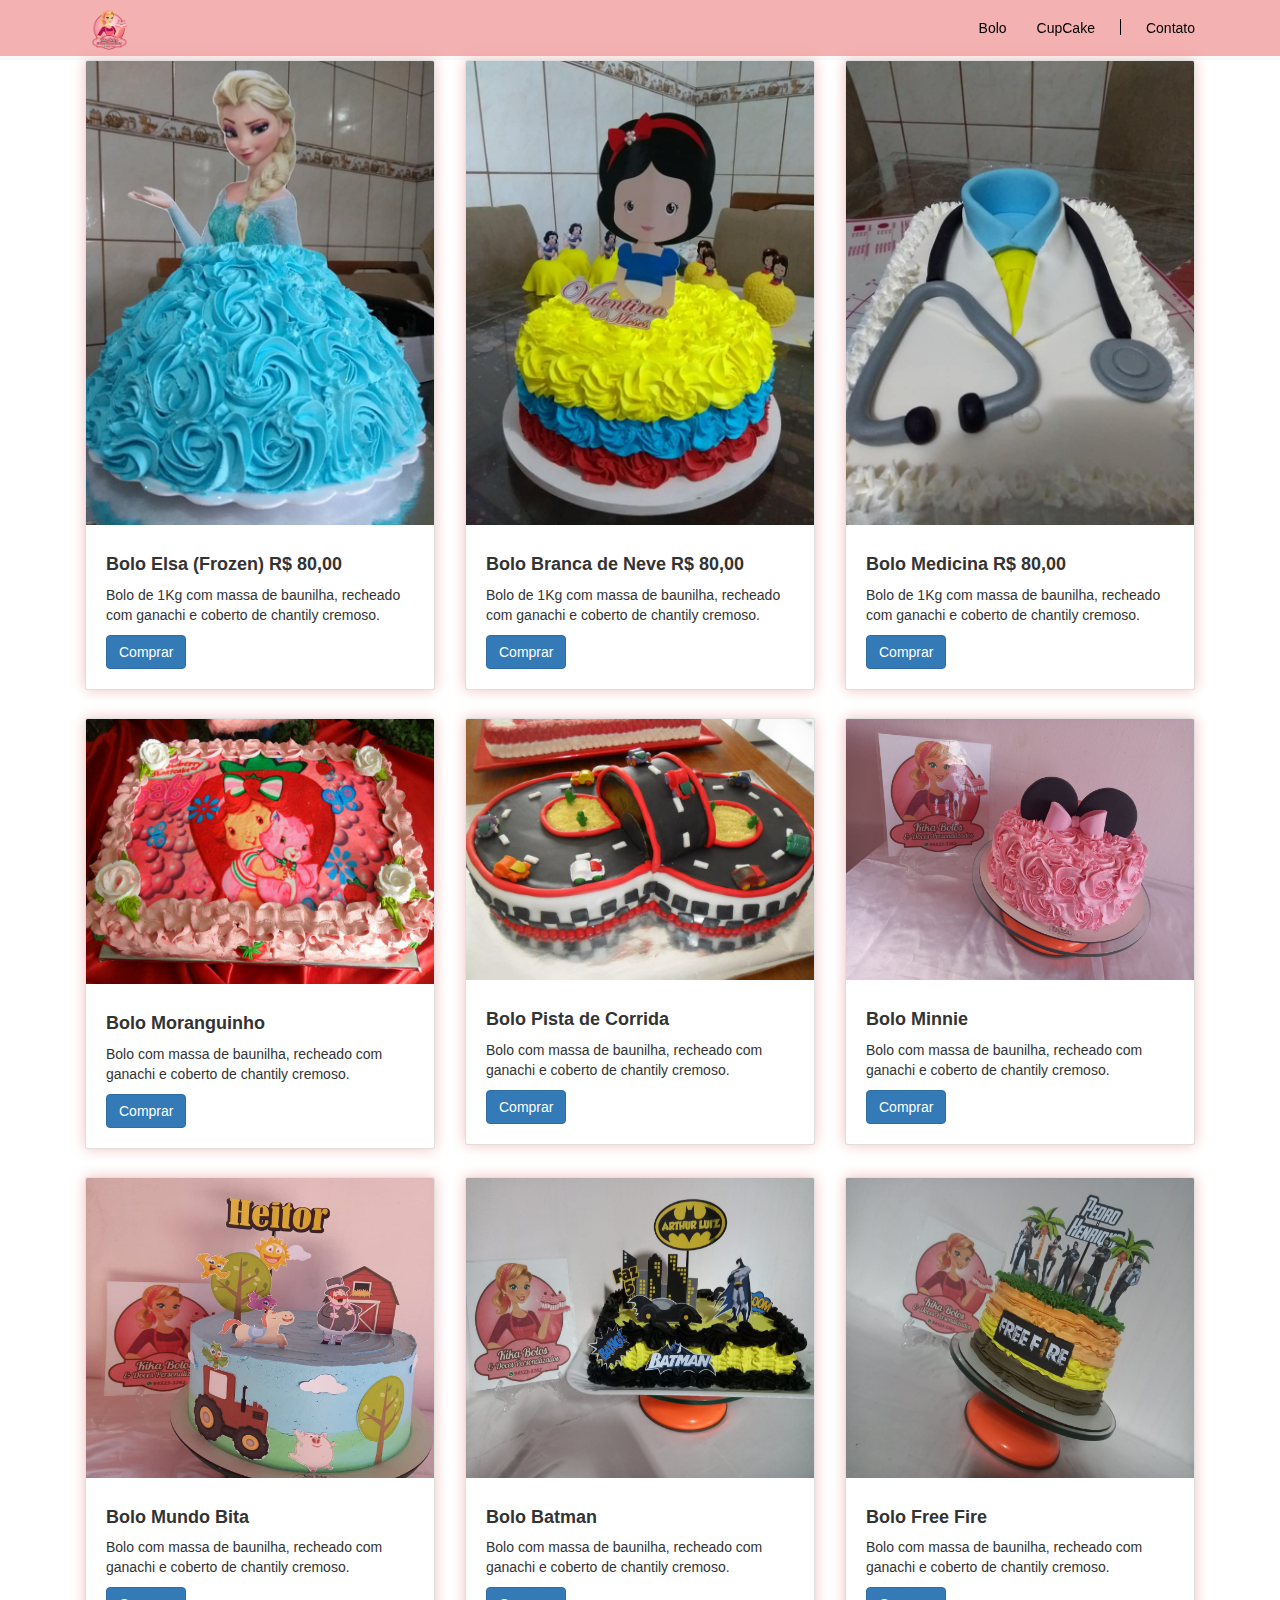
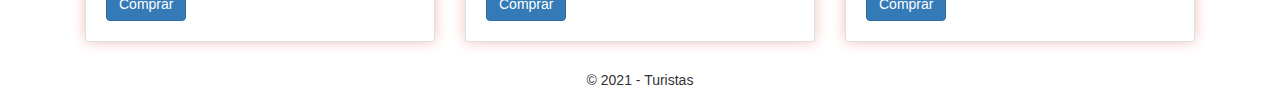
<file: index.html>
<!DOCTYPE html>

<html>

<head>
	<meta charset="utf-8">
	<meta http-equiv="X-UA-Compatible" content="IE=edge">
	<meta name="viewport" content="width=device-width, initial-scale=1">

	<title>Confeitaria - Kika Bolos</title>
	<link rel="icon" href="img/cake_icon.jpg">

	<!-- Bootstrap -->
	<link href="bootstrap/css/bootstrap.min.css" rel="stylesheet">
	<link href="estilo.css" rel="stylesheet">

</head>

<body>
	<!-- Barra de Navegação -->
	<nav class="navbar navbar-fixed-top navbar-default navbar-transparente">
		<div class="container">
			<!-- Deixa a tela dentro de um container (Centralizada) -->

			<!-- header -->
			<div class="navbar-header">

				<!-- Botão para esconder o menu quando a tela diminuir -->
				<button type="button" class="navbar-toggle collapsed" data-toggle="collapse"
					data-target="#barra-navegacao">
					<span class="sr-only">Alternar Menu</span>
					<span class="icon-bar"></span>
					<span class="icon-bar"></span>
					<span class="icon-bar"></span>
				</button>

				<a href="index.html" class="navbar-brand">
					<span class="img-logo">Kika Bolos</span>
				</a>
			</div>

			<!-- Navbar -->
			<div class="collapse navbar-collapse" id="barra-navegacao">
				<ul class="nav navbar-nav navbar-right">
					<li> <a href="index.html">Bolo</a></li>
					<li><a href="cupcake.html">CupCake</a></li>
					<li class="divisor" role="separator"></li>
					<li> <a href="contato.html">Contato</a></li>
				</ul>
			</div>
		</div>
	</nav>

	<!-- /bolos -->
	<!-- /primeira coluna -->
	<div class="album py-5 bg-light"></div>
	<div class="container">
		<div class="row">
			<div class="col-md-4">
				<div class="card">
					<img class="card-img-top" src="img/bolo2.png" style="height:250; width: 359; display: block; "
						alt="Imagem de capa do card">
					<div class="card-body">
						<h4 class="card-title">Bolo Elsa (Frozen) R$ 80,00</h4>
						<p class="card-text">Bolo de 1Kg com massa de baunilha, recheado com ganachi e coberto
							de chantily cremoso.
						</p>
						<a href="#" class="btn btn-primary">Comprar</a>
					</div>
				</div>
			</div>
			<div class="col-md-4">
				<div class="card">
					<img class="card-img-top" src="img/bolo3.png" style="height:250; width: 359; display: block; "
						alt="Imagem de capa do card">
					<div class="card-body">
						<h4 class="card-title">Bolo Branca de Neve R$ 80,00</h4>
						<p class="card-text">Bolo de 1Kg com massa de baunilha, recheado com ganachi e coberto
							de chantily cremoso.
						</p>
						<a href="#" class="btn btn-primary">Comprar</a>
					</div>
				</div>
			</div>
			<div class="col-md-4">
				<div class="card">
					<img class="card-img-top" src="img/bolo1.png" style="height:250; width: 359; display: block; "
						alt="Imagem de capa do card">
					<div class="card-body">
						<h4 class="card-title">Bolo Medicina R$ 80,00</h4>
						<p class="card-text">Bolo de 1Kg com massa de baunilha, recheado com ganachi e coberto
							de chantily cremoso.
						</p>
						<a href="#" class="btn btn-primary">Comprar</a>
					</div>
				</div>
			</div>

			<!-- /segunda coluna -->
			<div class="col-md-4">
				<div class="card">
					<img class="card-img-top" src="img/3.jpg" style="height:265px; width: 359; display: block; "
						alt="Imagem de capa do card">
					<div class="card-body">
						<h4 class="card-title">Bolo Moranguinho</h4>
						<p class="card-text">Bolo com massa de baunilha, recheado com ganachi e coberto
							de chantily cremoso.
						</p>
						<a href="#" class="btn btn-primary">Comprar</a>
					</div>
				</div>
			</div>
			<div class="col-md-4">
				<div class="card">
					<img class="card-img-top" src="img/4.1.jpg" style="height:250; width: 359; display: block; "
						alt="Imagem de capa do card">
					<div class="card-body">
						<h4 class="card-title">Bolo Pista de Corrida</h4>
						<p class="card-text">Bolo com massa de baunilha, recheado com ganachi e coberto
							de chantily cremoso.
						</p>
						<a href="#" class="btn btn-primary">Comprar</a>
					</div>
				</div>
			</div>
			<div class="col-md-4">
				<div class="card">
					<img class="card-img-top" src="img/5.1.jpg" style="height:250; width: 359; display: block; "
						alt="Imagem de capa do card">
					<div class="card-body">
						<h4 class="card-title">Bolo Minnie</h4>
						<p class="card-text">Bolo com massa de baunilha, recheado com ganachi e coberto
							de chantily cremoso.
						</p>
						<a href="#" class="btn btn-primary">Comprar</a>
					</div>
				</div>
			</div>

			<!-- /terceira coluna-->
			<div class="col-md-4">
				<div class="card">
					<img class="card-img-top" src="img/6.1.jpg" style="height:300px; width: 359; display: block; "
						alt="Imagem de capa do card">
					<div class="card-body">
						<h4 class="card-title">Bolo Mundo Bita</h4>
						<p class="card-text">Bolo com massa de baunilha, recheado com ganachi e coberto
							de chantily cremoso.
						</p>
						<a href="#" class="btn btn-primary">Comprar</a>
					</div>
				</div>
			</div>
			<div class="col-md-4">
				<div class="card">
					<img class="card-img-top" src="img/12.1.jpg" style="height:300px; width: 359; display: block; "
						alt="Imagem de capa do card">
					<div class="card-body">
						<h4 class="card-title">Bolo Batman</h4>
						<p class="card-text">Bolo com massa de baunilha, recheado com ganachi e coberto
							de chantily cremoso.
						</p>
						<a href="#" class="btn btn-primary">Comprar</a>
					</div>
				</div>
			</div>
			<div class="col-md-4">
				<div class="card">
					<img class="card-img-top" src="img/12.2.jpg" style="height:300px; width: 359; display: block; "
						alt="Imagem de capa do card">
					<div class="card-body">
						<h4 class="card-title">Bolo Free Fire</h4>
						<p class="card-text">Bolo com massa de baunilha, recheado com ganachi e coberto
							de chantily cremoso.
						</p>
						<a href="#" class="btn btn-primary">Comprar</a>
					</div>
				</div>
			</div>
		</div>
	</div>


	<footer>
		<p align="center">&copy; 2021 - Turistas</p>
	</footer>

	</div>

</body>

</html>
</file>
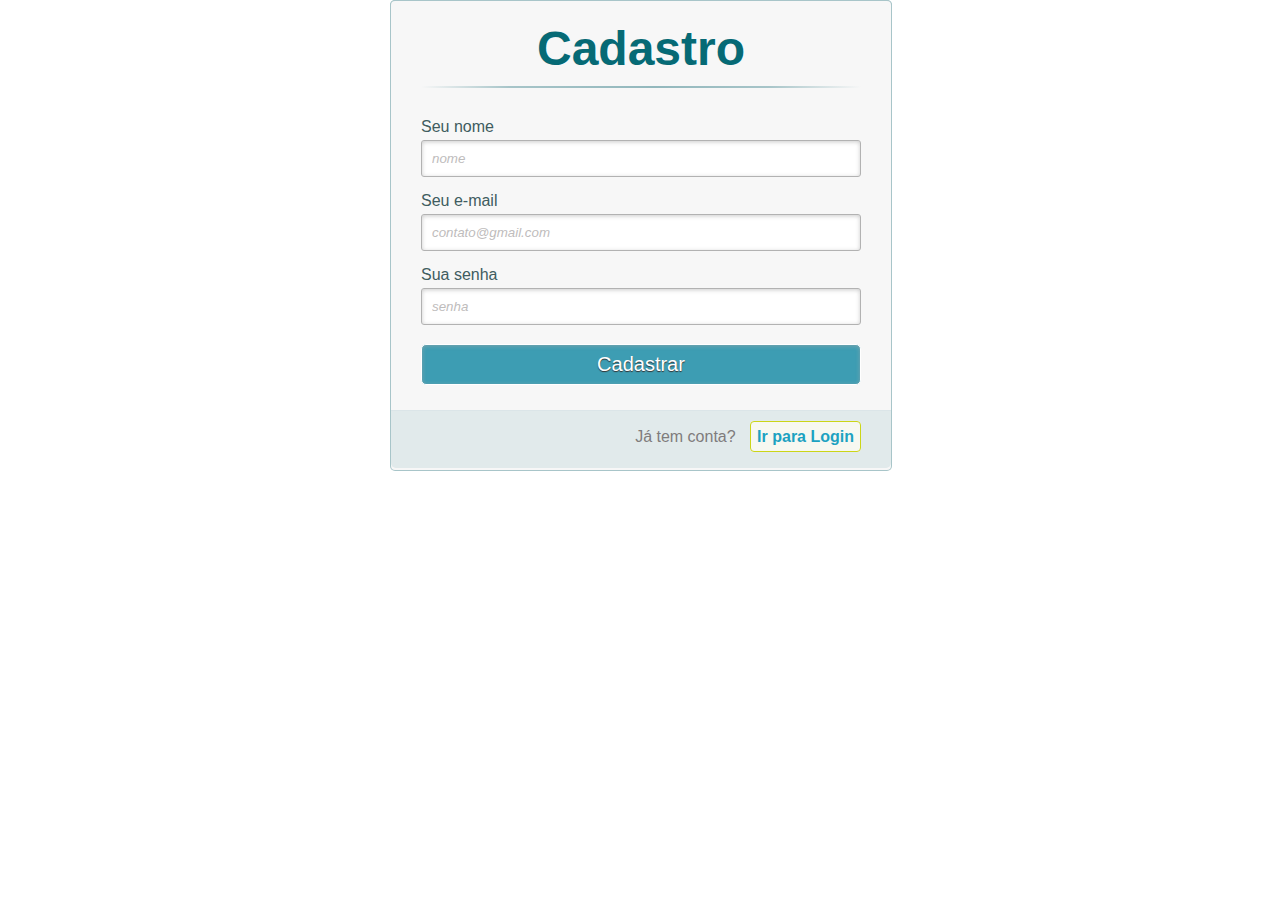
<file: atividade.html>
<!DOCTYPE html>
<head>
  <meta charset="UTF-8" />
  <title> Login e Cadastro </title>
  <meta name="viewport" content="width=device-width, initial-scale=1.0">
  <link rel="stylesheet" type="text/css" href="style.css" />
</head>
<body>
  <div class="container" >
    <a class="links" id="paracadastro"></a>
    <a class="links" id="paralogin"></a>

    <div class="content">
      <!--FORMULÁRIO DE LOGIN-->
      <div id="login">
        <form method="post" action="">
          <h1>Login</h1>
          <p>
            <label for="nome_login">Seu nome</label>
            <input id="nome_login" name="nome_login" required="required" type="text" placeholder="contato@gmail.com"/>
          </p>

          <p>
            <label for="email_login">Seu e-mail</label>
            <input id="email_login" name="email_login" required="required" type="password" placeholder="senha" />
          </p>

          <p>
            <input type="checkbox" name="manterlogado" id="manterlogado" value="" />
            <label for="manterlogado">Manter-me logado</label>
          </p>

          <p>
            <input type="submit" value="Logar"/>
            <a class="center" href="index.html">Logar</a>
          </p>

          <p class="link">
            Ainda não tem conta?
            <a href="#paracadastro">Cadastre-se</a>
          </p>
        </form>
      </div>

      <!--FORMULÁRIO DE CADASTRO-->
      <div id="cadastro">
        <form method="post" action="">
          <h1>Cadastro</h1>

          <p>
            <label for="nome_cad">Seu nome</label>
            <input id="nome_cad" name="nome_cad" required="required" type="text" placeholder="nome" />
          </p>

          <p>
            <label for="email_cad">Seu e-mail</label>
            <input id="email_cad" name="email_cad" required="required" type="email" placeholder="contato@gmail.com"/>
          </p>

          <p>
            <label for="senha_cad">Sua senha</label>
            <input id="senha_cad" name="senha_cad" required="required" type="password" placeholder="senha"/>
          </p>

          <p>
            <input type="submit" value="Cadastrar"/>
          </p>

          <p class="link">
            Já tem conta?
            <a href="#paralogin"> Ir para Login </a>
          </p>
        </form>
      </div>
    </div>
  </div>
</body>
</html>
</file>
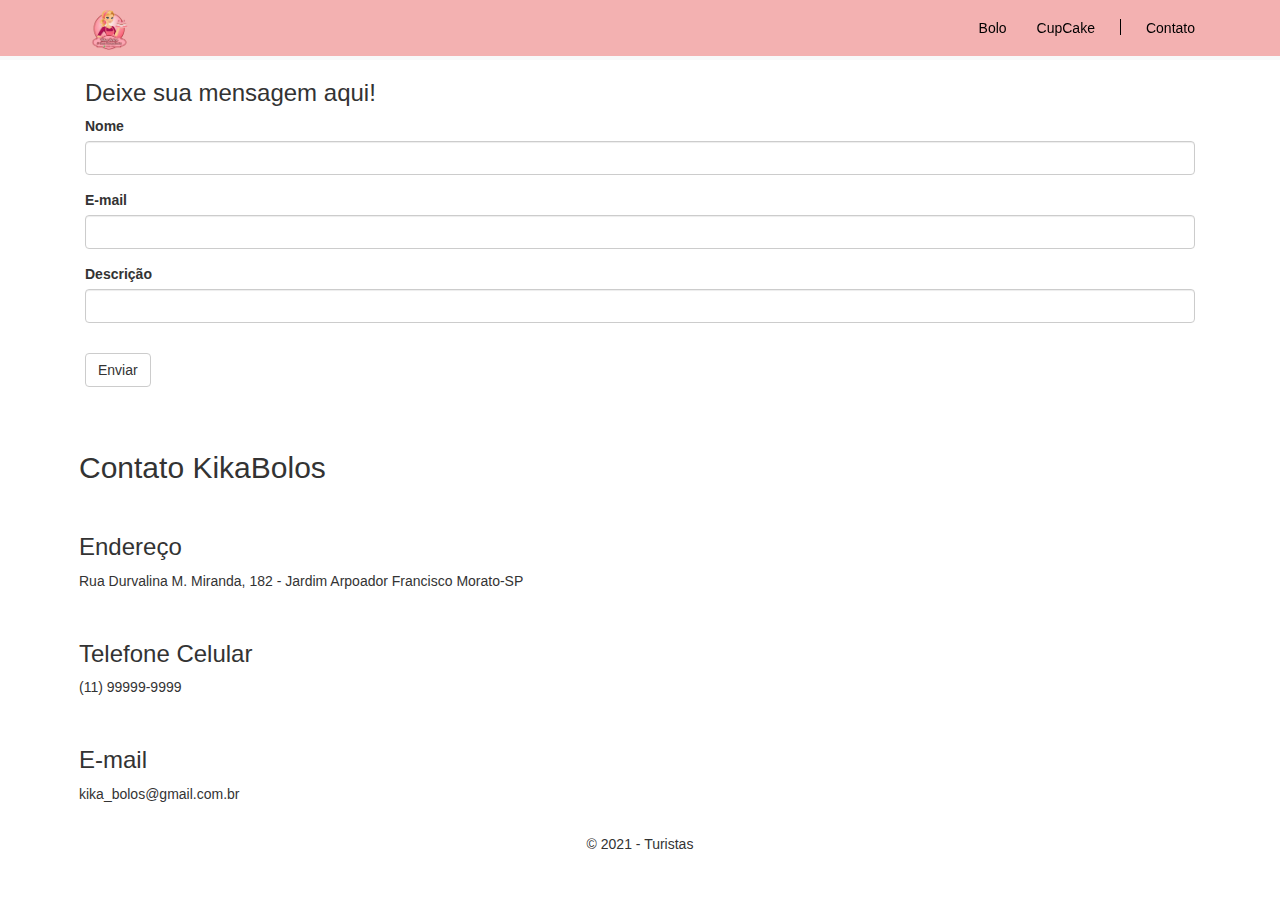
<file: contato.html>
<!DOCTYPE html>

<html>

<head>
	<meta charset="utf-8">
	<meta http-equiv="X-UA-Compatible" content="IE=edge">
	<meta name="viewport" content="width=device-width, initial-scale=1">

	<title>Confeitaria - Kika Bolos</title>
	<link rel="icon" href="img/cake_icon.jpg">

	<!-- Bootstrap -->
	<link href="bootstrap/css/bootstrap.min.css" rel="stylesheet">
	<link href="estilo.css" rel="stylesheet">

</head>

<body>
	<!-- Barra de Navegação -->
	<nav class="navbar navbar-fixed-top navbar-default navbar-transparente">
		<div class="container">
			<!-- Deixa a tela dentro de um container (Centralizada) -->
			<!-- header -->
			<div class="navbar-header">

				<!-- Botão para esconder o menu quando a tela diminuir -->
				<button type="button" class="navbar-toggle collapsed" data-toggle="collapse"
					data-target="#barra-navegacao">
					<span class="sr-only">Alternar Menu</span>
					<span class="icon-bar"></span>
					<span class="icon-bar"></span>
					<span class="icon-bar"></span>
				</button>

				<a href="index.html" class="navbar-brand">
					<span class="img-logo">Kika Bolos</span>
				</a>
			</div>

			<!-- Navbar -->
			<div class="collapse navbar-collapse" id="barra-navegacao">
				<ul class="nav navbar-nav navbar-right">
					<li> <a href="index.html">Bolo</a></li>
					<li><a href="cupcake.html">CupCake</a></li>
					<li class="divisor" role="separator"></li>
					<li> <a href="contato.html">Contato</a></li>
				</ul>
			</div>
		</div>
	</nav>


	<!-- Contato -->
	<div class="album py-5 bg-light"></div>
	<div class="container">
		<form>
			<h3>Deixe sua mensagem aqui!</h3>

			<!-- Nome -->
			<div class="form-group">
				<label for="nome">Nome</label>
				<input type="text" class="form-control" id="nome">
			</div>

			<!-- E-mail -->
			<div class="form-group">
				<label for="email">E-mail</label>
				<input type="email" class="form-control" id="email">
			</div>

			<!-- Descrição -->
			<div class="fiel dmw-100 pb-5">
				<label for="descricao">Descrição</label>
				<input type="descricao" class="form-control" id="descricao">
			</div>


			<button type="submit" class="btn btn-default">Enviar</button>
		</form>
	</div>





	<div class="cardzinho">
		<h2 class="h2contato">Contato KikaBolos</h2><br>

		<h3>Endereço</h3>
		<p>Rua Durvalina M. Miranda, 182 - Jardim Arpoador Francisco Morato-SP</p><br>
		<h3>Telefone Celular</h3>
		<p>(11) 99999-9999</p><br>
		<h3>E-mail</h3>
		<p>kika_bolos@gmail.com.br</p><br>
	</div>



	<footer>
		<p align="center">&copy; 2021 - Turistas</p>
	</footer>

	</div>

</body>

</html>
</file>
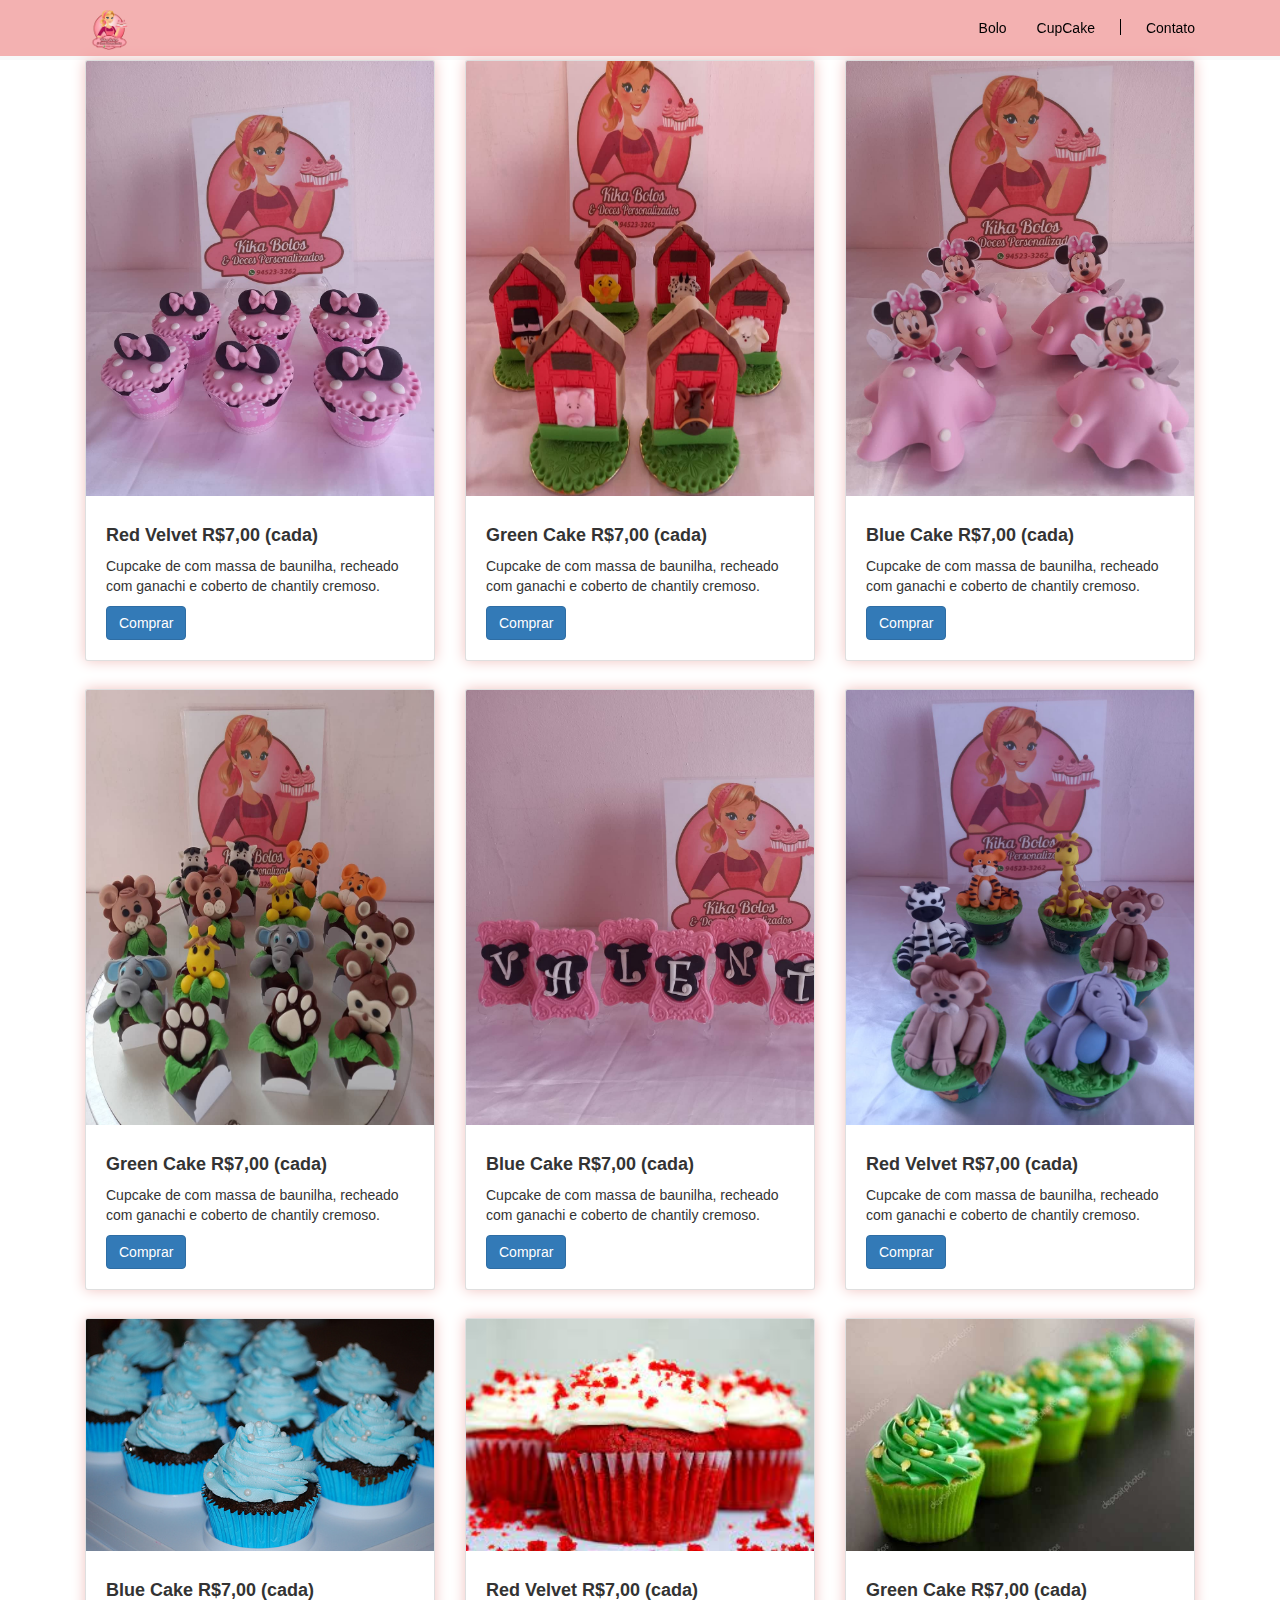
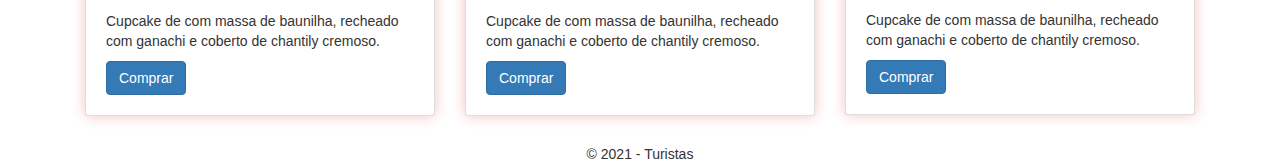
<file: cupcake.html>
<!DOCTYPE html>

<html>

<head>
	<meta charset="utf-8">
	<meta http-equiv="X-UA-Compatible" content="IE=edge">
	<meta name="viewport" content="width=device-width, initial-scale=1">

	<title>Confeitaria - Kika Bolos</title>
	<link rel="icon" href="img/cake_icon.jpg">

	<!-- Bootstrap -->
	<link href="bootstrap/css/bootstrap.min.css" rel="stylesheet">
	<link href="estilo.css" rel="stylesheet">

</head>

<body>
	<!-- Barra de Navegação -->
	<nav class="navbar navbar-fixed-top navbar-default navbar-transparente">
		<div class="container">
			<!-- Deixa a tela dentro de um container (Centralizada) -->

			<!-- header -->
			<div class="navbar-header">

				<!-- Botão para esconder o menu quando a tela diminuir -->
				<button type="button" class="navbar-toggle collapsed" data-toggle="collapse"
					data-target="#barra-navegacao">
					<span class="sr-only">Alternar Menu</span>
					<span class="icon-bar"></span>
					<span class="icon-bar"></span>
					<span class="icon-bar"></span>
				</button>

				<a href="index.html" class="navbar-brand">
					<span class="img-logo">Kika Bolos</span>
				</a>
			</div>

			<!-- Navbar -->
			<div class="collapse navbar-collapse" id="barra-navegacao">
				<ul class="nav navbar-nav navbar-right">
					<li> <a href="index.html">Bolo</a></li>
					<li><a href="cupcake.html">CupCake</a></li>
					<li class="divisor" role="separator"></li>
					<li> <a href="contato.html">Contato</a></li>
				</ul>
			</div>
		</div>
	</nav>

	<!-- /bolos -->
	<!-- /primeira coluna -->
	<div class="album py-5 bg-light"></div>
	<div class="container">
		<div class="row">
			<div class="col-md-4">
				<div class="card">
					<img class="card-img-top" src="img/5.2.jpg" style="height:250; width: 359; display: block; "
						alt="Imagem de capa do card">
					<div class="card-body">
						<h4 class="card-title">Red Velvet R$7,00 (cada)</h4>
						<p class="card-text">Cupcake de com massa de baunilha, recheado com ganachi e coberto
							de chantily cremoso.
						</p>
						<a href="#" class="btn btn-primary">Comprar</a>
					</div>
				</div>
			</div>
			<div class="col-md-4">
				<div class="card">
					<img class="card-img-top" src="img/6.2.jpg"
						style="height:435px; width: 359; display: block; " alt="Imagem de capa do card">
					<div class="card-body">
						<h4 class="card-title">Green Cake R$7,00 (cada)</h4>
						<p class="card-text">Cupcake de com massa de baunilha, recheado com ganachi e coberto
							de chantily cremoso.
						</p>
						<a href="#" class="btn btn-primary">Comprar</a>
					</div>
				</div>
			</div>
			<div class="col-md-4">
				<div class="card">
					<img class="card-img-top" src="img/5.3.jpg"
						style="height:250; width: 359; display: block; " alt="Imagem de capa do card">
					<div class="card-body">
						<h4 class="card-title">Blue Cake R$7,00 (cada)</h4>
						<p class="card-text">Cupcake de com massa de baunilha, recheado com ganachi e coberto
							de chantily cremoso.
						</p>
						<a href="#" class="btn btn-primary">Comprar</a>
					</div>
				</div>
			</div>

			<!-- /segunda coluna -->
			<div class="col-md-4">
				<div class="card">
					<img class="card-img-top" src="img/7.3.jpg"
						style="height:435px; width: 359; display: block; " alt="Imagem de capa do card">
					<div class="card-body">
						<h4 class="card-title">Green Cake R$7,00 (cada)</h4>
						<p class="card-text">Cupcake de com massa de baunilha, recheado com ganachi e coberto
							de chantily cremoso.
						</p>
						<a href="#" class="btn btn-primary">Comprar</a>
					</div>
				</div>
			</div>
			<div class="col-md-4">
				<div class="card">
					<img class="card-img-top" src="img/5.4.jpg"
						style="height:435px; width: 359; display: block; " alt="Imagem de capa do card">
					<div class="card-body">
						<h4 class="card-title">Blue Cake R$7,00 (cada)</h4>
						<p class="card-text">Cupcake de com massa de baunilha, recheado com ganachi e coberto
							de chantily cremoso.
						</p>
						<a href="#" class="btn btn-primary">Comprar</a>
					</div>
				</div>
			</div>
			<div class="col-md-4">
				<div class="card">
					<img class="card-img-top" src="img/7.5.jpg" style="height:435px; width: 359; display: block; "
						alt="Imagem de capa do card">
					<div class="card-body">
						<h4 class="card-title">Red Velvet R$7,00 (cada)</h4>
						<p class="card-text">Cupcake de com massa de baunilha, recheado com ganachi e coberto
							de chantily cremoso.
						</p>
						<a href="#" class="btn btn-primary">Comprar</a>
					</div>
				</div>
			</div>

			<!-- /terceira coluna-->
			<div class="col-md-4">
				<div class="card">
					<img class="card-img-top" src="img/blue_velvet.jpeg"
						style="height:250; width: 359; display: block; " alt="Imagem de capa do card">
					<div class="card-body">
						<h4 class="card-title">Blue Cake R$7,00 (cada)</h4>
						<p class="card-text">Cupcake de com massa de baunilha, recheado com ganachi e coberto
							de chantily cremoso.
						</p>
						<a href="#" class="btn btn-primary">Comprar</a>
					</div>
				</div>
			</div>
			<div class="col-md-4">
				<div class="card">
					<img class="card-img-top" src="img/red_velvet.jpg" style="height:250; width: 359; display: block; "
						alt="Imagem de capa do card">
					<div class="card-body">
						<h4 class="card-title">Red Velvet R$7,00 (cada)</h4>
						<p class="card-text">Cupcake de com massa de baunilha, recheado com ganachi e coberto
							de chantily cremoso.
						</p>
						<a href="#" class="btn btn-primary">Comprar</a>
					</div>
				</div>
			</div>
			<div class="col-md-4">
				<div class="card">
					<img class="card-img-top" src="img/green_cupcake.jpg"
						style="height:250; width: 359; display: block; " alt="Imagem de capa do card">
					<div class="card-body">
						<h4 class="card-title">Green Cake R$7,00 (cada)</h4>
						<p class="card-text">Cupcake de com massa de baunilha, recheado com ganachi e coberto
							de chantily cremoso.
						</p>
						<a href="#" class="btn btn-primary">Comprar</a>
					</div>
				</div>
			</div>
		</div>
	</div>


	<footer>
		<p align="center">&copy; 2021 - Turistas</p>
	</footer>

	</div>

</body>

</html>
</file>
<file: estilo.css>
/*
*
*
* @autor Geovanne Oliveira
* version: 0.1
*
*/

/* ================== Layout ==================*/

html, body {
	height: 100%;
	width: 100%;
}

body {
	/*background-color: #FFEBCD;*/
	background-repeat: no-repeat;
	background-attachment: fixed;
	background-position: center;
	background-size: cover;
	font-family: Helvetica, Arial, sans-seif;
	overflow-x: hidden;
}

/* === Imagem de Capa === */

/* === Botões === */

/* === Barra de navegação === */

.img-logo {
	height: 40px;
	width: 132px;
	display: block;
	background: url("img/icone2.png") no-repeat;
	background-size: contain;
	color: transparent;
	position: middle;
}

nav.navbar-transparente {
	padding: 3px 0px;
	background: rgba(240, 128, 128, 0.6);
	border: none;
}

.navbar-brand {
	padding: 7px 0px 0px 20px;
}

.divisor {
	width: 1px;
	height: 16px;
	background: black;
	margin: 16px 10px;
}

.navbar-default .navbar-nav>li>a {
	color: black;
}

.navbar-default .navbar-nav>li>a:hover {
	color: #DC143C;
	background: none;
}

/* === card bolo === */

.pb-5, .py-5 {
	padding-bottom: 3rem !important;
}

.pt-5, .py-5 {
	padding-top: 3rem !important;
}

.bg-light {
	background-color: #f8f9fa !important;
}

.row {
	display: flex;
	-ms-flex-wrap: wrap;
	flex-wrap: wrap;
	margin-right: -15px;
	margin-left: -15px;
}

.container {
	max-width: 1140px;
}

.container {
	width: 100%;
	padding-right: 15px;
	padding-left: 15px;
	margin-right: auto;
	margin-left: auto;
}

.col-md-4 {
	-ms-flex: 0 0 33.333333%;
	flex: 0 0 33.333333%;
	max-width: 33.333333%;
}

.col, .col-1, .col-10, .col-11, .col-12, .col-2, .col-3, .col-4, .col-5, .col-6, .col-7, .col-8, .col-9, .col-auto, .col-lg, .col-lg-1, .col-lg-10, .col-lg-11, .col-lg-12, .col-lg-2, .col-lg-3, .col-lg-4, .col-lg-5, .col-lg-6, .col-lg-7, .col-lg-8, .col-lg-9, .col-lg-auto, .col-md, .col-md-1, .col-md-10, .col-md-11, .col-md-12, .col-md-2, .col-md-3, .col-md-4, .col-md-5, .col-md-6, .col-md-7, .col-md-8, .col-md-9, .col-md-auto, .col-sm, .col-sm-1, .col-sm-10, .col-sm-11, .col-sm-12, .col-sm-2, .col-sm-3, .col-sm-4, .col-sm-5, .col-sm-6, .col-sm-7, .col-sm-8, .col-sm-9, .col-sm-auto, .col-xl, .col-xl-1, .col-xl-10, .col-xl-11, .col-xl-12, .col-xl-2, .col-xl-3, .col-xl-4, .col-xl-5, .col-xl-6, .col-xl-7, .col-xl-8, .col-xl-9, .col-xl-auto {
	position: relative;
	width: 100%;
	min-height: 1px;
	padding-right: 15px;
	padding-left: 15px;
	padding-bottom: 28px;
}

.card-img-top {
	border-top-left-radius: calc(.25rem - 1px);
	border-top-right-radius: calc(.25rem - 1px);
}

.mb-4 {
	margin-bottom: 1.5rem;
}

.card {
	position: relative;
	display: flex;
	flex-direction: column;
	min-width: 0;
	word-wrap: break-word;
	background-color: #fff;
	background-clip: border-box;
	border: 1px solid rgba(0, 0, 0, .125);
	box-shadow: 0 0 1em rgb(241, 194, 191);
	border-radius: .30rem;
}

.card-body {
	padding: 20px;
}

.card-title {
	font-weight: bold;
}

*, ::after, ::before {
	box-sizing: border-box;
}

/* === página contato === */

.cardzinho {
	margin-top: 5%;
	padding-right: 15px;
	padding-left: 15px;
	margin-left: 5%;
}
</file>
<file: style.css>
/* CSS reset */
*, *:before, *:after { 
  margin:0;
  padding:0;
  font-family: Arial,sans-serif;
}
 
/* remove a linha dos links */
a{
  text-decoration: none;
}
 
/* esconde as ancoras da tela */
a.links{
  display: none;
}

.content{
  width: 500px;
  min-height: 560px;    
  margin: 0px auto;
  position: relative;   
}

h1{
  font-size: 48px;
  color: #066a75;
  padding: 2px 0 10px 0;
  font-family: Arial,sans-serif;
  font-weight: bold;
  text-align: center;
  padding-bottom: 30px;
}

h1:after{
  content: ' ';
  display: block;
  width: 100%;
  height: 2px;
  margin-top: 10px;
  background: -webkit-linear-gradient(left, rgba(147,184,189,0) 0%,rgba(147,184,189,0.8) 20%,rgba(147,184,189,1) 53%,rgba(147,184,189,0.8) 79%,rgba(147,184,189,0) 100%); 
  background: linear-gradient(left, rgba(147,184,189,0) 0%,rgba(147,184,189,0.8) 20%,rgba(147,184,189,1) 53%,rgba(147,184,189,0.8) 79%,rgba(147,184,189,0) 100%); 
}

p{
  margin-bottom:15px;
}
 
.content p:first-child{
  margin: 0px;
}
 
label{
  color: #405c60;
  position: relative;
}

/* placeholder */
::-webkit-input-placeholder  {
  color: #bebcbc; 
  font-style: italic;
}
 
input:-moz-placeholder,
textarea:-moz-placeholder{
  color: #bebcbc;
  font-style: italic;
}

input {
  outline: none;
}
 
/*estilo dos input,  menos o checkbox */
input:not([type="checkbox"]){
  width: 95%;
  margin-top: 4px;
  padding: 10px;    
  border: 1px solid #b2b2b2;
 
  -webkit-border-radius: 3px;
  border-radius: 3px;
 
  -webkit-box-shadow: 0px 1px 4px 0px rgba(168, 168, 168, 0.6) inset;
  box-shadow: 0px 1px 4px 0px rgba(168, 168, 168, 0.6) inset;
 
  -webkit-transition: all 0.2s linear;
  transition: all 0.2s linear;
}
 
/*estilo do botão submit */
input[type="submit"]{
  width: 100%!important;
  cursor: pointer;  
  background: rgb(61, 157, 179);
  padding: 8px 5px;
  color: #fff;
  font-size: 20px;  
  border: 1px solid #fff;   
  margin-bottom: 10px;  
  text-shadow: 0 1px 1px #333;
 
  -webkit-border-radius: 5px;
  border-radius: 5px;
 
  transition: all 0.2s linear;
}
 
/*estilo do botão submit no hover */
input[type="submit"]:hover{
  background: #4ab3c6;
}

.link{
  position: absolute;
  background: #e1eaeb;
  color: #7f7c7c;
  left: 0px;
  height: 20px;
  width: 440px;
  padding: 17px 30px 20px 30px;
  font-size: 16px;
  text-align: right;
  border-top: 1px solid #dbe5e8;
 
  -webkit-border-radius: 0 0  5px 5px;
  border-radius: 0 0  5px 5px;
}
 
.link a {
  font-weight: bold;
  background: #f7f8f1;
  padding: 6px;
  color: rgb(29, 162, 193);
  margin-left: 10px;
  border: 1px solid #cbd518;
 
  -webkit-border-radius: 4px;
  border-radius: 4px;  
 
  -webkit-transition: all 0.4s linear;
  transition: all 0.4s  linear;
}
 
.link a:hover {
  color: #39bfd7;
  background: #f7f7f7;
  border: 1px solid #4ab3c6;
}

#cadastro, 
#login{
  position: absolute;
  top: 0px;
  width: 88%;   
  padding: 18px 6% 60px 6%;
  margin: 0 0 35px 0;
  background: #f7f7f7;
  border: 1px solid rgba(147, 184, 189,0.8);
   
  -webkit-box-shadow: 5px;
  border-radius: 5px;
   
  -webkit-animation-duration: 0.5s;
  -webkit-animation-timing-function: ease;
  -webkit-animation-fill-mode: both;
 
  animation-duration: 0.5s;
  animation-timing-function: ease;
  animation-fill-mode: both;
}

/* Efeito ao clicar no botão ( Ir para Login ) */
#paracadastro:target ~ .content #cadastro,
#paralogin:target ~ .content #login{
  z-index: 2;
  -webkit-animation-name: fadeInLeft;
  animation-name: fadeInLeft;
 
  -webkit-animation-delay: .1s;
  animation-delay: .1s;
}
 
/* Efeito ao clicar no botão ( Cadastre-se ) */
#registro:target ~ .content #login,
#paralogin:target ~ .content #cadastro{
  -webkit-animation-name: fadeOutLeft;
  animation-name: fadeOutLeft;
}

/*fadeInLeft*/
@-webkit-keyframes fadeInLeft {
  0% {
    opacity: 0;
    -webkit-transform: translateX(-20px);
  }
  100% {
    opacity: 1;
    -webkit-transform: translateX(0);
  }
}
 
@keyframes fadeInLeft {
  0% {
    opacity: 0;
    transform: translateX(-20px);
  }
  100% {
    opacity: 1;
    transform: translateX(0);
  }
}
 
/*fadeOutLeft*/
@-webkit-keyframes fadeOutLeft {
  0% {
    opacity: 1;
    -webkit-transform: translateX(0);
  }
  100% {
    opacity: 0;
    -webkit-transform: translateX(-20px);
  }
}
 
@keyframes fadeOutLeft {
  0% {
    opacity: 1;
    transform: translateX(0);
  }
  100% {
    opacity: 0;
    transform: translateX(-20px);
  }
}
</file>
